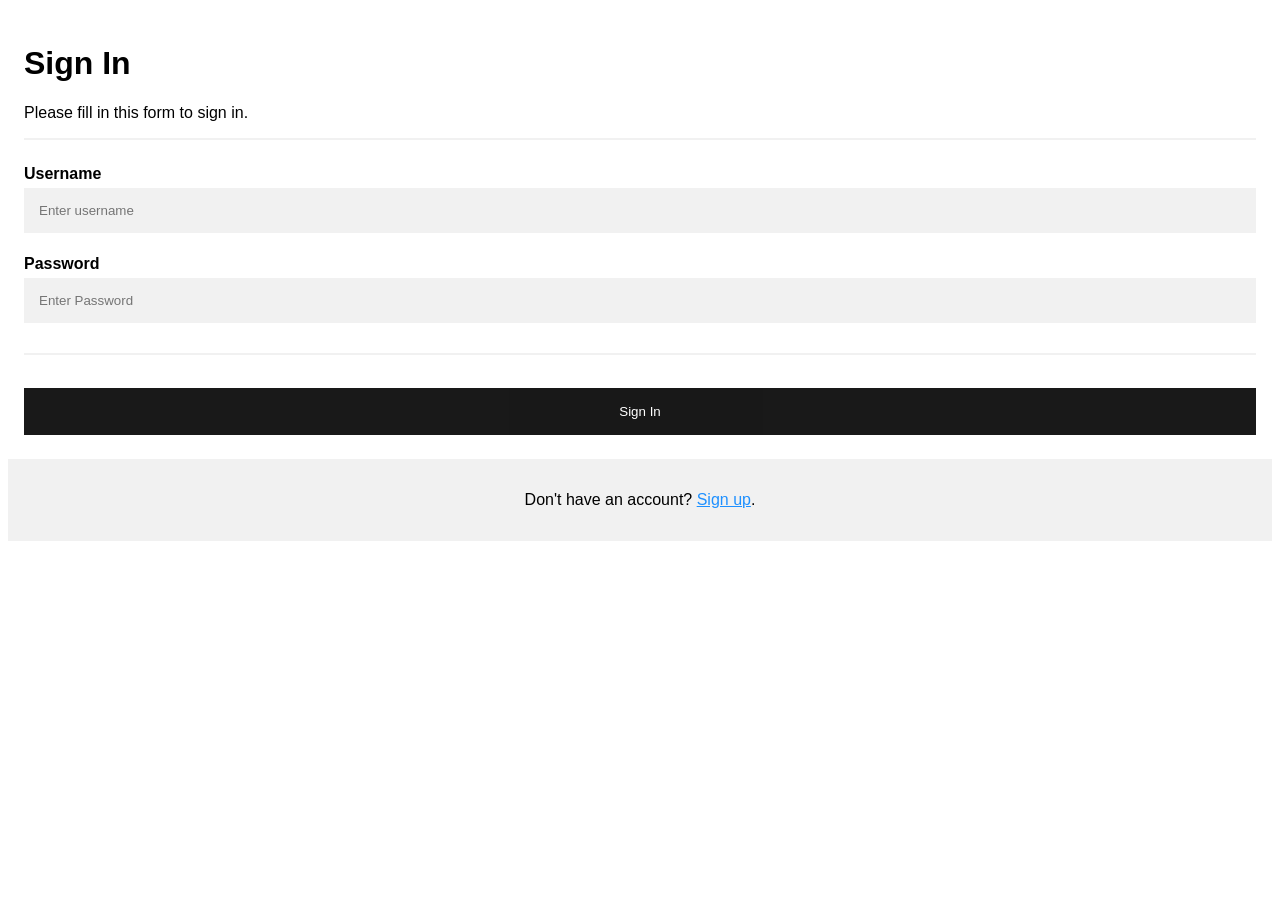
<file: index.html>
<!DOCTYPE html>
<html>
  <head>
    <meta name="viewport" content="width=device-width, initial-scale=1" />
    <title>sign in</title>
<link rel="stylesheet" type="text/css" href="style.css">
  </head>
  <body>
    <form action="signin.php" method="post">
      <div class="container">
        <h1>Sign In</h1>
        <p>Please fill in this form to sign in.</p>
        <hr />

        <label for="uservalue"><b>Username</b></label>
        <input
          type="text"
          placeholder="Enter username"
          name="uservalue"
          required
        /><br>

        <label for="psw"><b>Password</b></label>
        <input
          type="password"
          placeholder="Enter Password"
          name="psw"
          required
        />
        <hr />

        <button type="submit" class="registerbtn">Sign In</button>
      </div>
      <div class="container signin">
        <p>
          Don't have an account?
          <a href="signup.html">Sign up</a>.
        </p>
      </div>
    </form>
  </body>
</html>
</file>
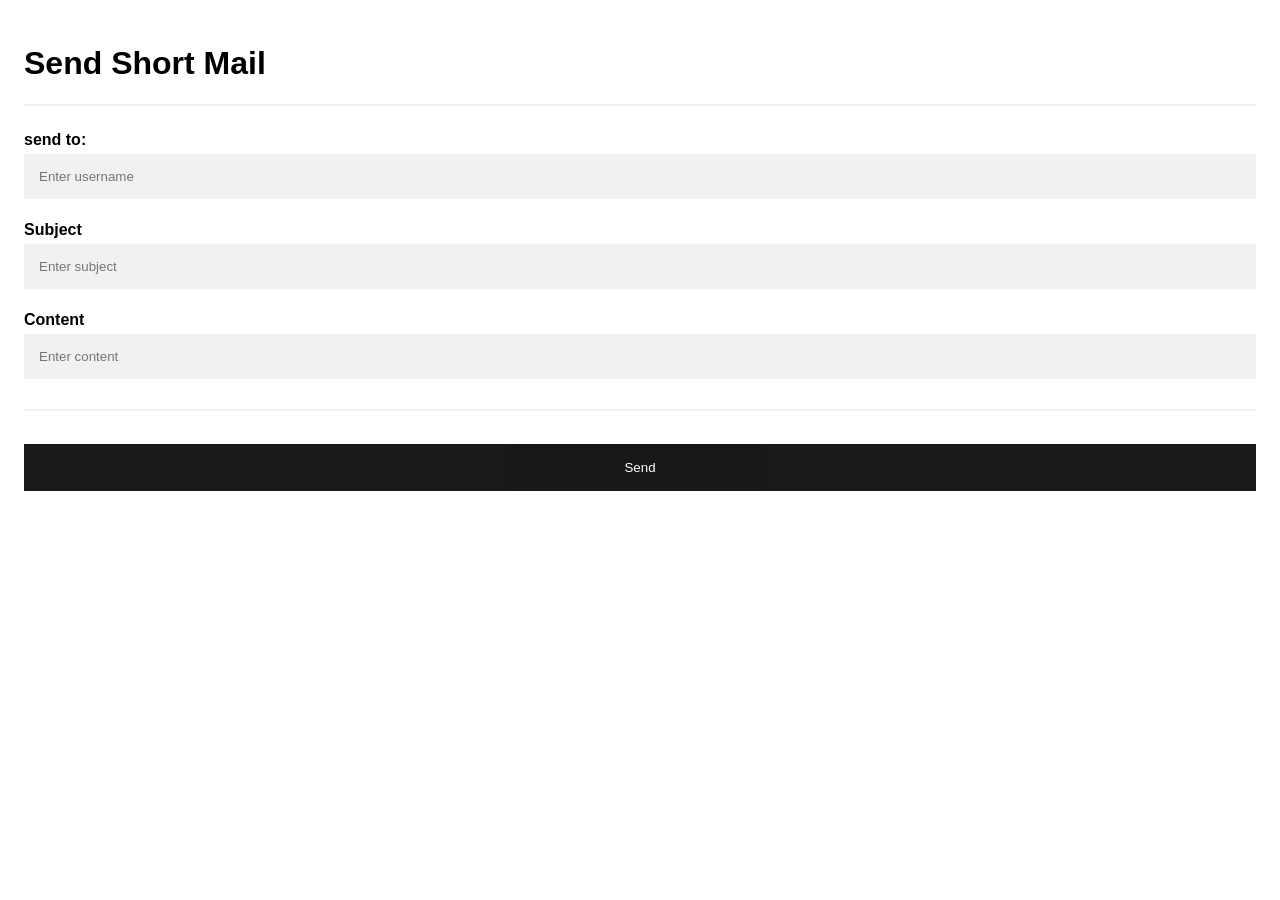
<file: mail.html>
<!DOCTYPE html>
<html>
<head>
<title>Docs-Rexillion</title>
<link rel="stylesheet" type="text/css" href="style.css">
</head>
<body>
<form action="mail.php" method="post">


      <div class="container">
        <h1>Send Short Mail</h1>
        <hr/>

        <label for="to"><b>send to:</b></label>
        <input type="text" placeholder="Enter username" name="to" required />
<br>
        <label for="subject"><b>Subject</b></label>
        <input
          type="text"
          placeholder="Enter subject"
          name="subject"
        />
<br>
        <label for="content"><b>Content</b></label>
        <input
          type="text"
          placeholder="Enter content"
          name="content"
          required
        />


        <hr/>

        <button type="submit" class="registerbtn">Send</button>
      </div>
</body>
</html>
</file>
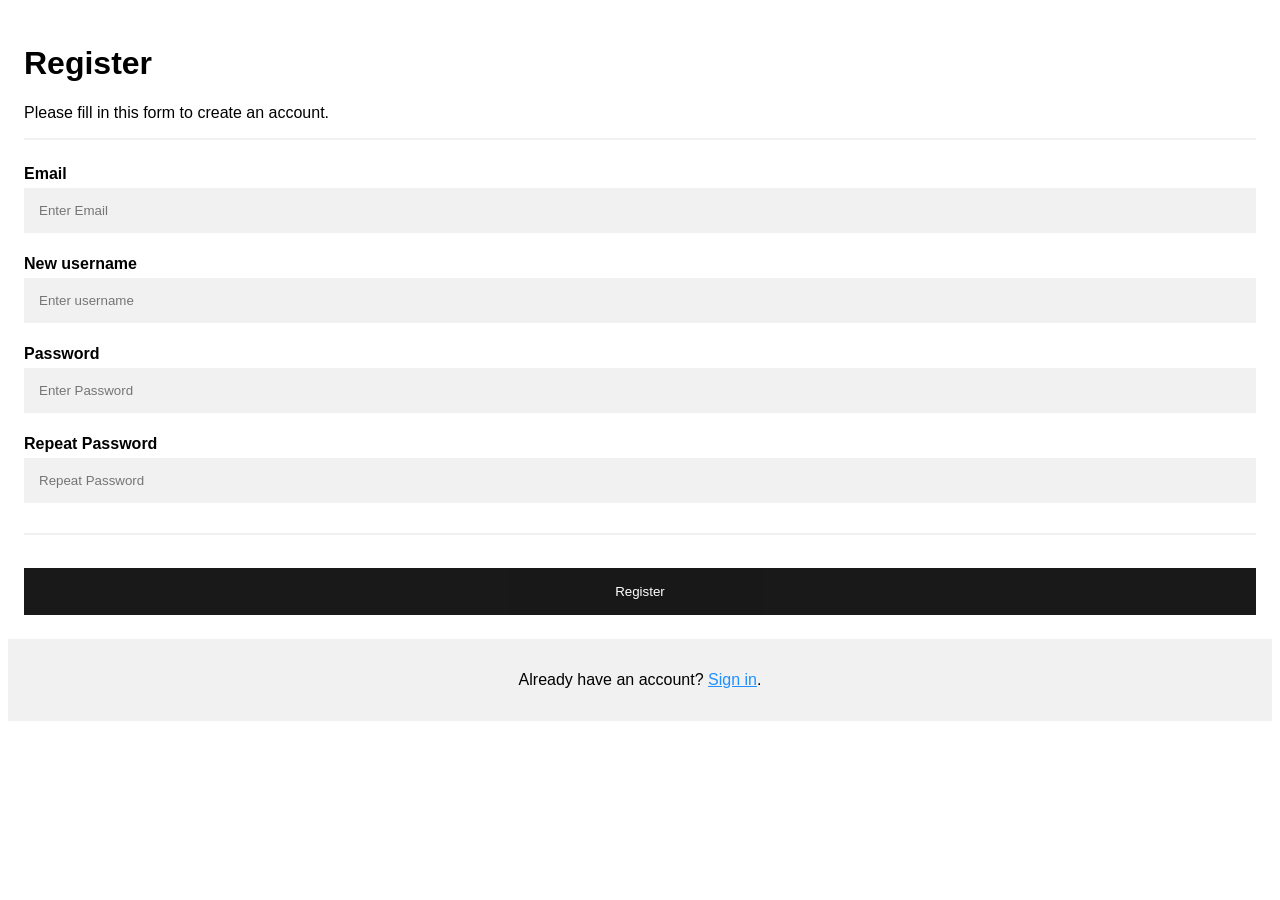
<file: signup.html>
<!DOCTYPE html>
<html>
  <head>
    <title>Sign Up</title>
    <meta name="viewport" content="width=device-width, initial-scale=1" />
<link rel="stylesheet" type="text/css" href="style.css">
  </head>
  <body> 
    <form action="signup.php" method="post">


      <div class="container">
        <h1>Register</h1>
        <p>Please fill in this form to create an account.</p>
        <hr />

        <label for="email"><b>Email</b></label>
        <input type="email" placeholder="Enter Email" name="email" required />

        <label for="username"><b>New username</b></label>
        <input
          type="text"
          placeholder="Enter username"
          name="username"
          required
        />

        <label for="psw"><b>Password</b></label>
        <input
          type="password"
          placeholder="Enter Password"
          name="psw"
          required
        />

        <label for="psw-repeat"><b>Repeat Password</b></label>
        <input
          type="password"
          placeholder="Repeat Password"
          name="psw-repeat"
          required
        />
        <hr />

        <button type="submit" class="registerbtn">Register</button>
      </div>

      <div class="container signin">
        <p>
          Already have an account?
          <a href="index.html">Sign in</a>.
        </p>
      </div>
    </form>
  </body>
</html>
</file>
<file: style.css>
body {
        font-family: Arial, Helvetica, sans-serif;
        background-color: white;
      }

      * {
        box-sizing: border-box;
      }

      /* Add padding to containers */
      .container {
        padding: 16px;
        background-color: white;
      }

      /* Full-width input fields */
      input[type="email"],
      input[type="text"],
      input[type="password"] {
        width: 100%;
        padding: 15px;
        margin: 5px 0 22px 0;
        display: inline-block;
        border: none;
        background: #f1f1f1;
      }

      input[type="text"]:focus,
      input[type="password"]:focus {
        background-color: white;
        outline: none;
      }

      /* Overwrite default styles of hr */
      hr {
        border: 1px solid #f1f1f1;
        margin-bottom: 25px;
      }

      /* Set a style for the submit button */
      .registerbtn {
        background-color: rgb(0, 0, 0);
        color: white;
        padding: 16px 20px;
        margin: 8px 0;
        border: none;
        cursor: pointer;
        width: 100%;
        opacity: 0.9;
      }

      .registerbtn:hover {
        opacity: 1;
      }

      /* Add a blue text color to links */
      a {
        color: dodgerblue;
      }

      /* Set a grey background color and center the text of the "sign in" section */
      .signin {
        background-color: #f1f1f1;
        text-align: center;
      }
</file>
